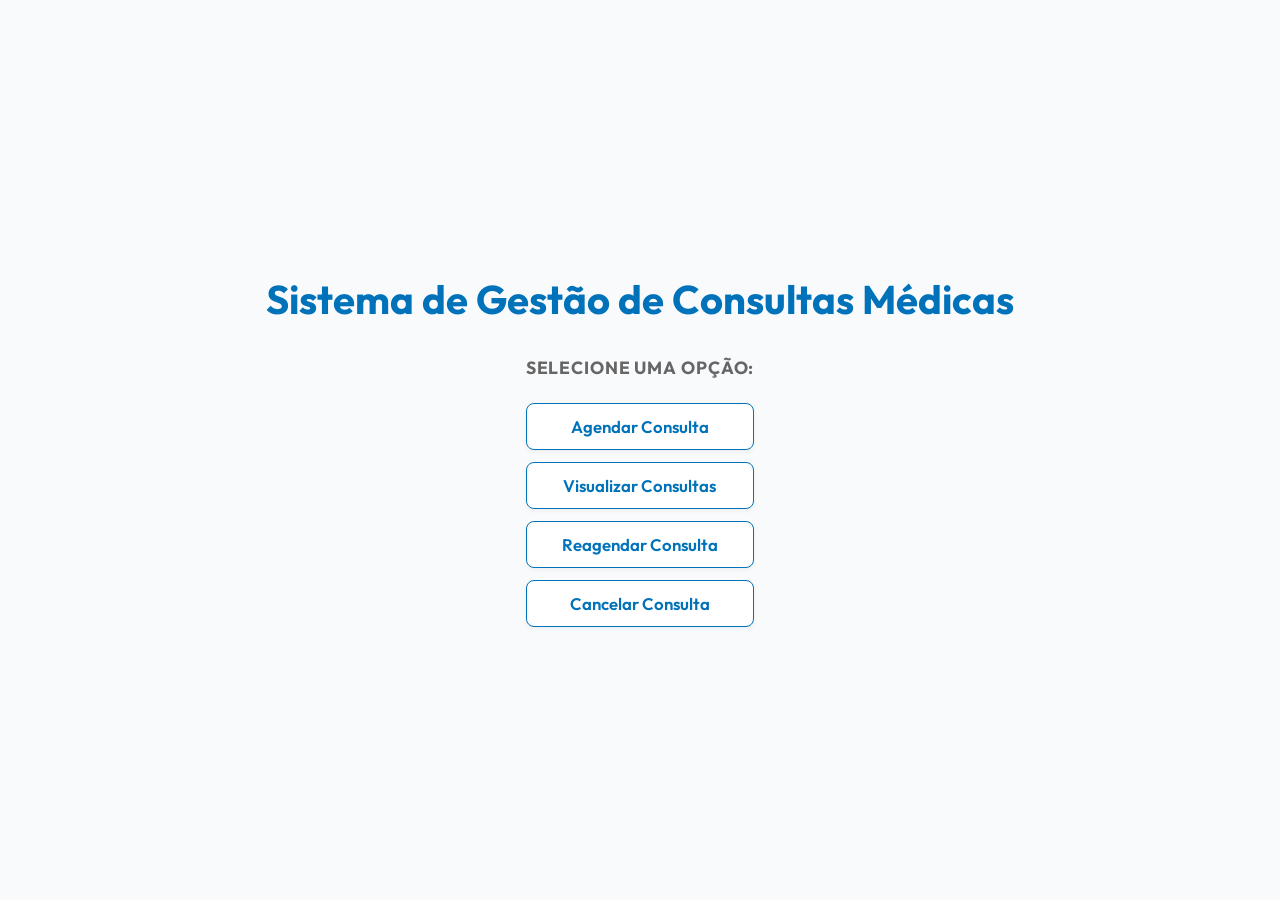
<file: servidorHTTP/static/index.html>
<!DOCTYPE html>
<html lang="pt-br">

<head>
    <meta charset="UTF-8">
    <meta name="viewport" content="width=device-width, initial-scale=1.0">
    <title> Agendamento de Consultas Médicas</title>
    <link href="https://fonts.googleapis.com/css2?family=Outfit:wght@300;400;500;600;700&display=swap" rel="stylesheet">
    <link rel="stylesheet" href="styles/index.style.css">
</head>

<body>
    <main>
        <div class="logo-container">
            <h1>Sistema de Gestão de Consultas Médicas</h1>
        </div>

        <div class="card">
            <nav>
                <h2>Selecione uma opção:</h2>
                <ul>
                    <li>
                        <a href="/forms/agendarConsulta.html" class="nav-btn">
                            <span class="btn-text">Agendar Consulta</span>
                        </a>
                    </li>
                    <li>
                        <a href="/forms/visualizarConsultas" class="nav-btn btn-secondary">
                            <span class="btn-text">Visualizar Consultas</span>
                        </a>
                    </li>
                    <li>
                        <a href="/forms/reagendarConsulta.html" class="nav-btn btn-accent">
                            <span class="btn-text">Reagendar Consulta</span>
                        </a>
                    </li>
                    <li>
                        <a href="/forms/cancelarConsulta.html" class="nav-btn btn-danger">
                            <span class="btn-text">Cancelar Consulta</span>
                        </a>
                    </li>
                </ul>
            </nav>
        </div>
    </main>
</body>

</html>
</file>
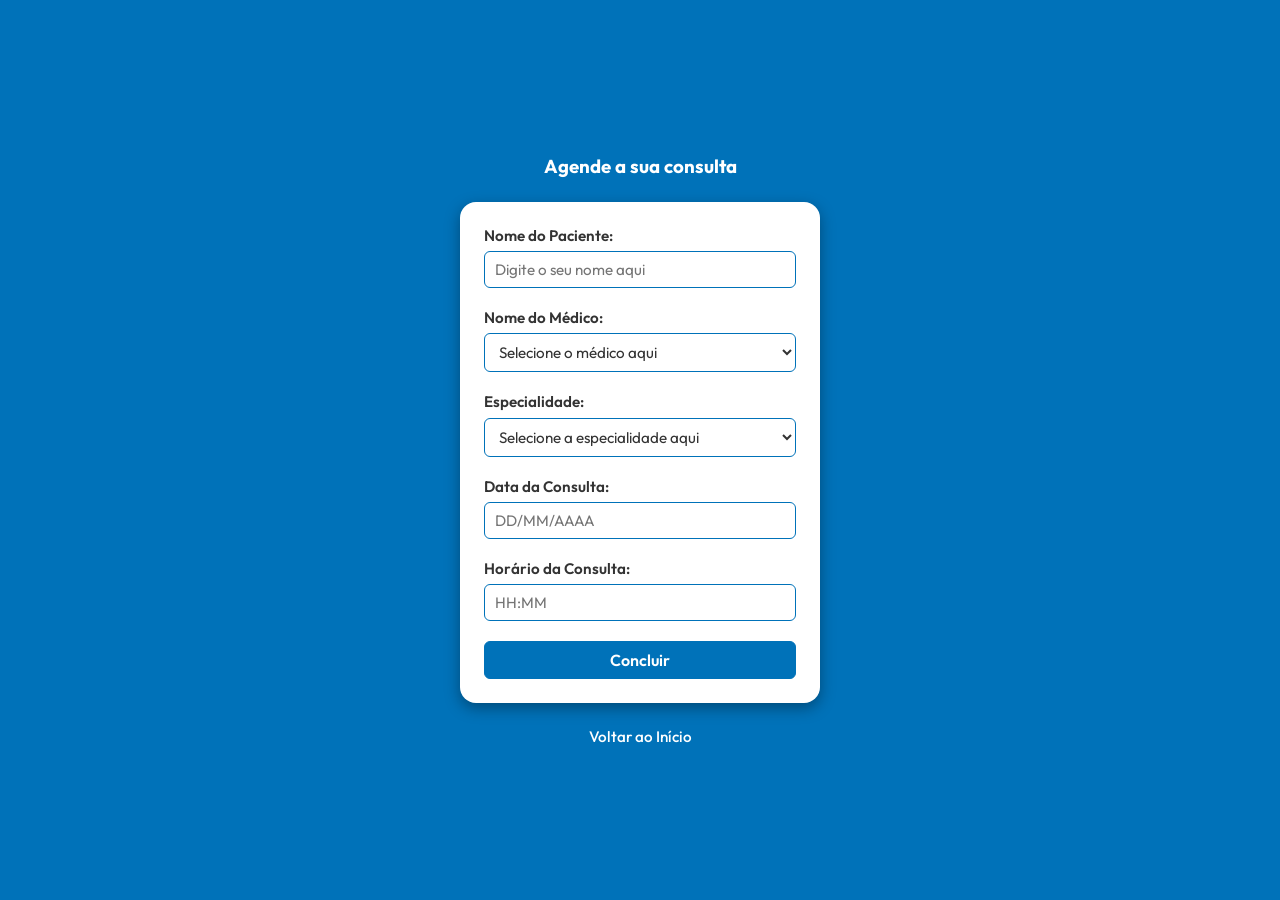
<file: servidorHTTP/static/forms/agendarConsulta.html>
<!DOCTYPE html>
<html lang="pt-br">
<head>
    <meta charset="UTF-8">
    <meta name="viewport" content="width=device-width, initial-scale=1.0">
    <title>Agendar Consulta</title>
    <link href="https://fonts.googleapis.com/css2?family=Outfit:wght@300;400;500;600;700&display=swap" rel="stylesheet">
    <link rel="stylesheet" href="../styles/agendarConsulta.style.css">
</head>
<body>
    <div id="container">
        <h3>Agende a sua consulta</h3>
        
        <form method="POST" action="/agendarConsulta">
            <div>
                <label for="nomePaciente">Nome do Paciente:</label>
                <input id="nomePaciente" name="nomePaciente" placeholder="Digite o seu nome aqui" type="text" required>
            </div>
            
            <div>
                <label for="nomeMedico">Nome do Médico:</label>
                <select id="nomeMedico" name="nomeMedico" required>
                    <option value="" disabled selected>Selecione o médico aqui</option>
                    <option value="Dr. Carlos Souza">Dr. Carlos Souza</option>
                    <option value="Dr. Roberto Silva">Dr. Roberto Silva</option>
                    <option value="Dra. Ana Paula">Dra. Ana Paula</option>
                    <option value="Dra. Mariana Costa">Dra. Mariana Costa</option>
                    <option value="Dr. Lucas Oliveira">Dr. Lucas Oliveira</option>
                </select>
            </div>
            
            <div>
                <label for="especialidade">Especialidade:</label>
                <select id="especialidade" name="especialidade" required>
                    <option value="" disabled selected>Selecione a especialidade aqui</option>
                    <option value="Clínica Geral">Clínica Geral</option>
                    <option value="Cardiologia">Cardiologia</option>
                    <option value="Pediatria">Pediatria</option>
                    <option value="Dermatologia">Dermatologia</option>
                    <option value="Ortopedia">Ortopedia</option>
                </select>
            </div>
            
            <div>
                <label for="dataConsulta">Data da Consulta:</label>
                <input id="dataConsulta" name="dataConsulta" type="text" placeholder="DD/MM/AAAA" maxlength="10" required>
            </div>
            
            <div>
                <label for="horarioConsulta">Horário da Consulta:</label>
                <input id="horarioConsulta" name="horarioConsulta" type="text" placeholder="HH:MM" maxlength="5" required>
            </div>

            <button type="submit"><span>Concluir</span></button>
        </form>
        
        <a href="/index.html" class="back-link">
            <span>Voltar ao Início</span>
        </a>
    </div>

    <script>
        document.getElementById('dataConsulta').addEventListener('input', function (e) {
            var x = e.target.value.replace(/\D/g, '').match(/(\d{0,2})(\d{0,2})(\d{0,4})/);
            e.target.value = !x[2] ? x[1] : x[1] + '/' + x[2] + (x[3] ? '/' + x[3] : '');
        });

        document.getElementById('horarioConsulta').addEventListener('input', function (e) {
            var x = e.target.value.replace(/\D/g, '').match(/(\d{0,2})(\d{0,2})/);
            e.target.value = !x[2] ? x[1] : x[1] + ':' + x[2];
        });
    </script>
</body>
</html>
</file>
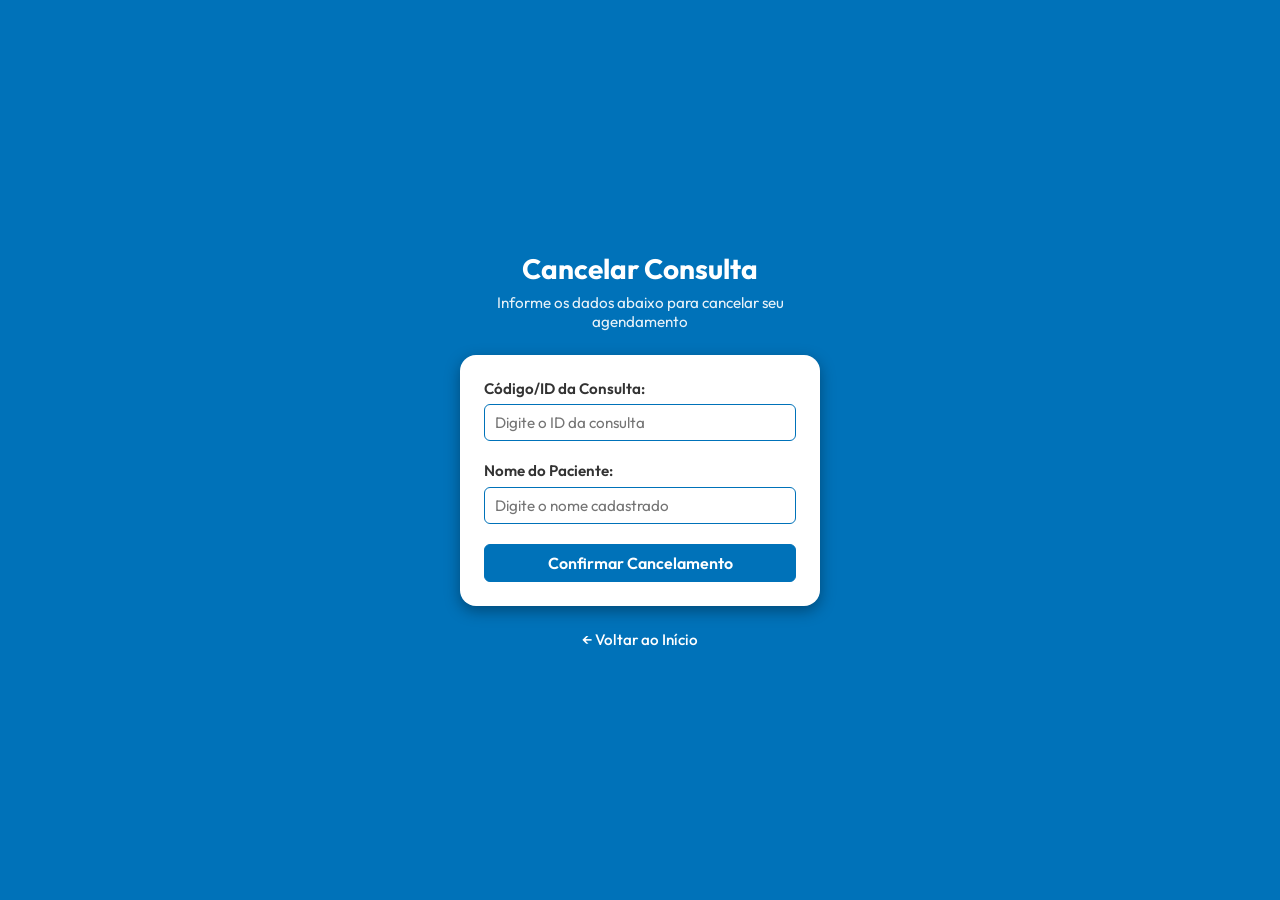
<file: servidorHTTP/static/forms/cancelarConsulta.html>
<!DOCTYPE html>
<html lang="pt-br">

<head>
    <meta charset="UTF-8">
    <meta name="viewport" content="width=device-width, initial-scale=1.0">
    <title>Cancelar Consulta</title>
    <link href="https://fonts.googleapis.com/css2?family=Outfit:wght@300;400;500;600;700&display=swap" rel="stylesheet">
    <link rel="stylesheet" href="../styles/cancelarConsulta.style.css">
</head>

<body>
    <div id="container">
        <div class="header-container">
            <h2>Cancelar Consulta</h2>
            <p>Informe os dados abaixo para cancelar seu agendamento</p>
        </div>

        <form method="POST" action="/cancelarConsulta">
            <div>
                <label for="id">Código/ID da Consulta:</label>
                <input id="id" name="id" placeholder="Digite o ID da consulta" type="number" required>
            </div>

            <div>
                <label for="nomePaciente">Nome do Paciente:</label>
                <input id="nomePaciente" name="nomePaciente" placeholder="Digite o nome cadastrado" type="text"
                    required>
            </div>

            <button type="submit"><span>Confirmar Cancelamento</span></button>
        </form>

        <a href="/index.html" class="back-link">
            <span>← Voltar ao Início</span>
        </a>
    </div>
</body>

</html>
</file>
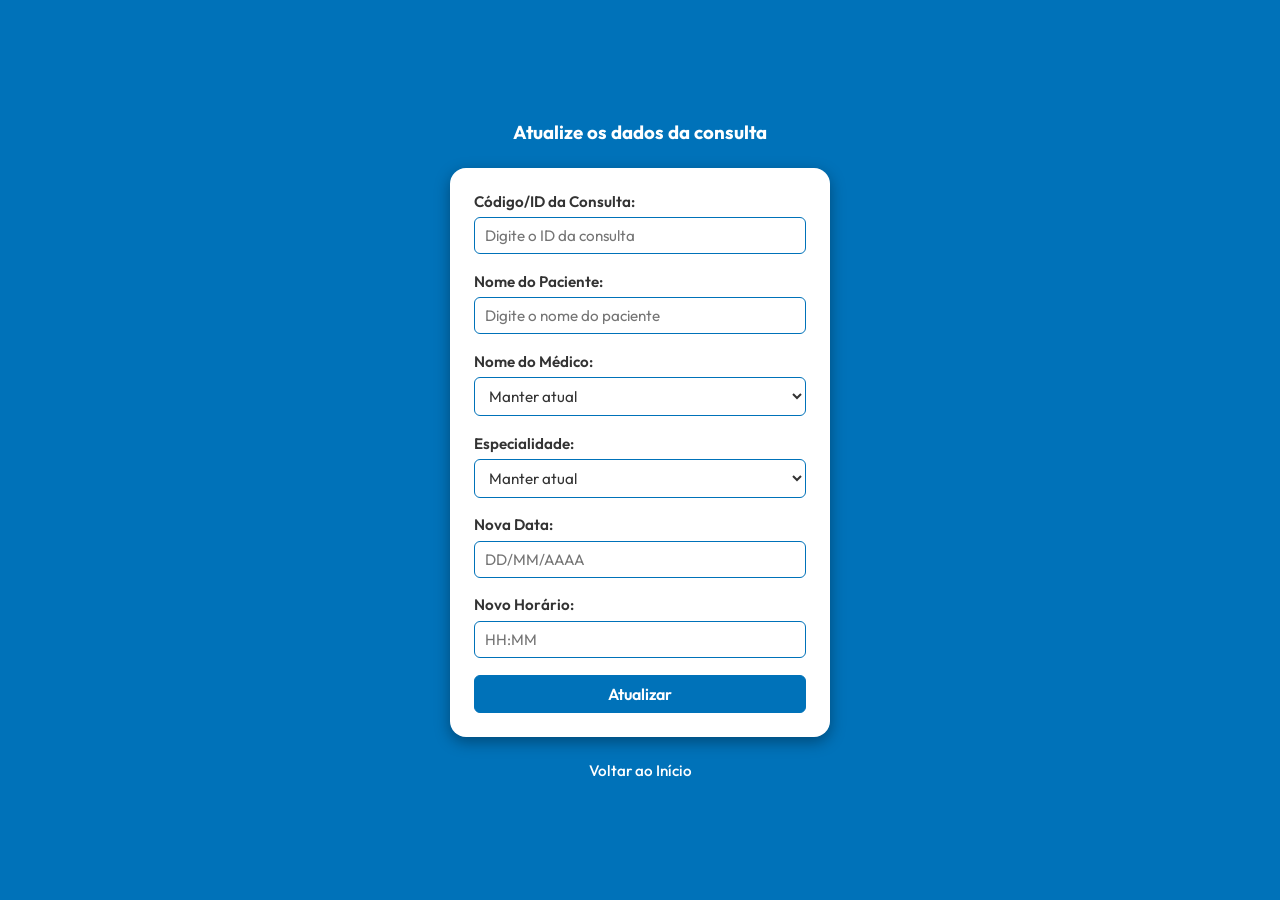
<file: servidorHTTP/static/forms/reagendarConsulta.html>
<!DOCTYPE html>
<html lang="pt-br">
<head>
    <meta charset="UTF-8">
    <meta name="viewport" content="width=device-width, initial-scale=1.0">
    <title>Reagendar Consulta</title>
    <link href="https://fonts.googleapis.com/css2?family=Outfit:wght@300;400;500;600;700&display=swap" rel="stylesheet">
    <link rel="stylesheet" href="../styles/reagendarConsulta.style.css">
</head>
<body>
    <div id="container">
        <h3>Atualize os dados da consulta</h3>
        
        <form method="POST" action="/reagendarConsulta">
            <div>
                <label for="id">Código/ID da Consulta:</label>
                <input id="id" name="id" placeholder="Digite o ID da consulta" type="number" required>
            </div>
            
            <div>
                <label for="nomePaciente">Nome do Paciente:</label>
                <input id="nomePaciente" name="nomePaciente" placeholder="Digite o nome do paciente" type="text" required>
            </div>
            
            <div>
                <label for="nomeMedico">Nome do Médico:</label>
                <select id="nomeMedico" name="nomeMedico">
                    <option value="" selected>Manter atual</option>
                    <option value="Dr. Carlos Souza">Dr. Carlos Souza</option>
                    <option value="Dr. Roberto Silva">Dr. Roberto Silva</option>
                    <option value="Dra. Ana Paula">Dra. Ana Paula</option>
                    <option value="Dra. Mariana Costa">Dra. Mariana Costa</option>
                    <option value="Dr. Lucas Oliveira">Dr. Lucas Oliveira</option>
                </select>
            </div>
            
            <div>
                <label for="especialidade">Especialidade:</label>
                <select id="especialidade" name="especialidade">
                    <option value="" selected>Manter atual</option>
                    <option value="Clínica Geral">Clínica Geral</option>
                    <option value="Cardiologia">Cardiologia</option>
                    <option value="Pediatria">Pediatria</option>
                    <option value="Dermatologia">Dermatologia</option>
                    <option value="Ortopedia">Ortopedia</option>
                </select>
            </div>
            
            <div>
                <label for="dataConsulta">Nova Data:</label>
                <input id="dataConsulta" name="dataConsulta" type="text" placeholder="DD/MM/AAAA" maxlength="10">
            </div>
            
            <div>
                <label for="horarioConsulta">Novo Horário:</label>
                <input id="horarioConsulta" name="horarioConsulta" type="text" placeholder="HH:MM" maxlength="5">
            </div>

            <button type="submit"><span>Atualizar</span></button>
        </form>
        
        <a href="/index.html" class="back-link">
            <span>Voltar ao Início</span>
        </a>
    </div>

    <script>
        document.getElementById('dataConsulta').addEventListener('input', function (e) {
            var x = e.target.value.replace(/\D/g, '').match(/(\d{0,2})(\d{0,2})(\d{0,4})/);
            e.target.value = !x[2] ? x[1] : x[1] + '/' + x[2] + (x[3] ? '/' + x[3] : '');
        });

        document.getElementById('horarioConsulta').addEventListener('input', function (e) {
            var x = e.target.value.replace(/\D/g, '').match(/(\d{0,2})(\d{0,2})/);
            e.target.value = !x[2] ? x[1] : x[1] + ':' + x[2];
        });
    </script>
</body>
</html>
</file>
<file: servidorHTTP/static/styles/index.style.css>
:root{
    --blue-inf: #0072b9;
}

*{
    list-style: none;
    text-decoration: none;
    box-sizing: border-box;
    padding: 0;
    margin: 0;
    font-family: 'Outfit', sans-serif;
}

body {
    background-color: #f8fafc;
    color: #333;
}

main {
    display: flex;
    justify-content: center;
    align-items: center;
    height: 100vh;
    flex-direction: column;
    gap: 2rem;
    text-align: center;
    padding: 1.5rem;

    .logo-container {
        display: flex;
        flex-direction: column;
        align-items: center;
        gap: 0.25rem;

        .icon {
            font-size: 3rem;
            margin-bottom: 0.5rem;
        }

        h1 {
            font-size: 2.5rem;
            color: var(--blue-inf);
            font-weight: 700;
        }

        .subtitle {
            font-size: 1rem;
            color: #666;
        }
    }

    nav {
        display: flex;
        flex-direction: column;
        gap: 1rem;
        width: 100%;
        max-width: 500px;

        h2 {
            font-size: 1.1rem;
            color: #666;
            text-transform: uppercase;
            letter-spacing: 0.05em;
            margin-bottom: 0.5rem;
        }
    }

    ul {
        display: flex;
        flex-direction: column;
        gap: 0.75rem;
        width: 100%;
    }
}

.nav-btn {
    display: flex;
    align-items: center;
    justify-content: center;
    gap: 0.5rem;
    padding: 12px 20px;
    border-radius: 8px;
    background-color: white;
    color: var(--blue-inf);
    border: 1px solid var(--blue-inf);
    font-size: 1.05rem;
    font-weight: 600;
    box-shadow: 0 2px 4px rgba(0, 0, 0, 0.05);
    transition: all 0.2s ease-in-out;
    width: 100%;

    &:hover {
        background-color: var(--blue-inf);
        color: white;
        transform: translateY(-2px);
        box-shadow: 0 4px 10px rgba(0, 90, 147, 0.15);
    }

    &:active {
        transform: translateY(0);
    }
}

@media (max-width: 768px) {
    main {
        gap: 1.5rem;
    }
}
</file>
<file: servidorHTTP/static/styles/agendarConsulta.style.css>
:root{
    --blue-inf: #0072b9;
}

*{
    list-style: none;
    text-decoration: none;
    box-sizing: border-box;
    padding: 0;
    margin: 0;
    font-family: 'Outfit', sans-serif;
}

#container{
    background-color: var(--blue-inf);
    min-height: 100vh;  
    display: flex;
    align-items: center;
    justify-content: center;
    flex-direction: column;
    gap: 1.5rem;
    padding: 1.5rem;

    h3{
        color: white;
    }
    
    form{
        background-color: white;
        box-shadow: rgba(0, 0, 0, 0.35) 0px 5px 15px;
        width: 100%;
        max-width: 360px;
        padding: 1.5rem;
        border-radius: 1rem;
        display: flex;
        justify-content: center;
        flex-direction: column;
        align-items: center;
        gap: 1.25rem;

        div{
            width: 100%;
            display: flex;
            justify-content: start;
            align-items: start;
            flex-direction: column;
            gap: .4rem;

            label{
                font-size: 0.95rem;
                font-weight: 600;
                color: #333;
            }

            input, select{
                border-radius: 6px;
                width: 100%;
                padding: 8px 10px;
                border: solid 1px var(--blue-inf);
                font-size: 0.95rem;
                outline: none;
                background-color: white;
                color: #333;

                &:focus{
                    transition: all .3s ease-in-out;
                    outline: none;
                    transform: scale(1.03);
                }
            }
        }

        button[type = "submit"]{
            border: solid 1px var(--blue-inf);
            background-color: var(--blue-inf);
            color: white;
            padding: 8px 16px;
            border-radius: 6px;
            width: 100%;
            font-size: 1rem;
            font-weight: 600;
            cursor: pointer;
            transition: all 0.2s ease;

            &:hover{
                background-color: #005a93;
                border-color: #005a93;
            }
        }
    }
}

.back-link {
    color: white;
    font-size: 0.95rem;
    font-weight: 500;
    transition: all 0.2s ease;

    &:hover {
        opacity: 0.8;
        text-decoration: underline;
    }
}
</file>
<file: servidorHTTP/static/styles/cancelarConsulta.style.css>
:root {
    --blue-inf: #0072b9;
}

* {
    list-style: none;
    text-decoration: none;
    box-sizing: border-box;
    padding: 0;
    margin: 0;
    font-family: 'Outfit', sans-serif;
}

body {
    background-color: var(--blue-inf);
    margin: 0;
    padding: 0;
}

#container {
    min-height: 100vh;
    display: flex;
    align-items: center;
    justify-content: center;
    flex-direction: column;
    gap: 1.5rem;
    padding: 1.5rem;
    width: 100%;
}

.header-container {
    text-align: center;
    display: flex;
    flex-direction: column;
    align-items: center;
    gap: 0.4rem;
    width: 100%;
    max-width: 360px;
}

.header-container h2 {
    color: white;
    font-size: 1.75rem;
    font-weight: 700;
}

.header-container p {
    color: rgba(255, 255, 255, 0.9);
    font-size: 0.95rem;
}

form {
    background-color: white;
    box-shadow: rgba(0, 0, 0, 0.35) 0px 5px 15px;
    width: 100%;
    max-width: 360px;
    padding: 1.5rem;
    border-radius: 1rem;
    display: flex;
    justify-content: center;
    flex-direction: column;
    align-items: center;
    gap: 1.25rem;
}

form div {
    width: 100%;
    display: flex;
    justify-content: start;
    align-items: start;
    flex-direction: column;
    gap: .4rem;
}

form label {
    font-size: 0.95rem;
    font-weight: 600;
    color: #333;
}

form input {
    border-radius: 6px;
    width: 100%;
    padding: 8px 10px;
    border: solid 1px var(--blue-inf);
    font-size: 0.95rem;
    outline: none;
    background-color: white;
    color: #333;
    transition: all .3s ease-in-out;
}

form input:focus {
    outline: none;
    transform: scale(1.03);
}

form button[type="submit"] {
    border: solid 1px var(--blue-inf);
    background-color: var(--blue-inf);
    color: white;
    padding: 8px 16px;
    border-radius: 6px;
    width: 100%;
    font-size: 1rem;
    font-weight: 600;
    cursor: pointer;
    transition: all 0.2s ease;
}

form button[type="submit"]:hover {
    background-color: #ff3c00;
    border-color: #ff3c00;
}

.back-link {
    color: white;
    font-size: 0.95rem;
    font-weight: 500;
    transition: all 0.2s ease;
}

.back-link:hover {
    opacity: 0.8;
    text-decoration: underline;
}
</file>
<file: servidorHTTP/static/styles/reagendarConsulta.style.css>
:root{
    --blue-inf: #0072b9;
}

*{
    list-style: none;
    text-decoration: none;
    box-sizing: border-box;
    padding: 0;
    margin: 0;
    font-family: 'Outfit', sans-serif;
}

#container{
    background-color: var(--blue-inf);
    min-height: 100vh;  
    display: flex;
    align-items: center;
    justify-content: center;
    flex-direction: column;
    gap: 1.5rem;
    padding: 1.5rem;

    h3{
        color: white;
    }
    
    form{
        background-color: white;
        box-shadow: rgba(0, 0, 0, 0.35) 0px 5px 15px;
        width: 100%;
        max-width: 380px;
        padding: 1.5rem;
        border-radius: 1rem;
        display: flex;
        justify-content: center;
        flex-direction: column;
        align-items: center;
        gap: 1.1rem;

        div{
            width: 100%;
            display: flex;
            justify-content: start;
            align-items: start;
            flex-direction: column;
            gap: .4rem;

            label{
                font-size: 0.95rem;
                font-weight: 600;
                color: #333;
            }

            input, select{
                border-radius: 6px;
                width: 100%;
                padding: 8px 10px;
                border: solid 1px var(--blue-inf);
                font-size: 0.95rem;
                outline: none;
                background-color: white;
                color: #333;

                &:focus{
                    transition: all .3s ease-in-out;
                    outline: none;
                    transform: scale(1.03);
                }
            }
        }

        button[type = "submit"]{
            border: solid 1px var(--blue-inf);
            background-color: var(--blue-inf);
            color: white;
            padding: 8px 16px;
            border-radius: 6px;
            width: 100%;
            font-size: 1rem;
            font-weight: 600;
            cursor: pointer;
            transition: all 0.2s ease;

            &:hover{
                background-color: #005a93;
                border-color: #005a93;
            }
        }
    }
}

.back-link {
    color: white;
    font-size: 0.95rem;
    font-weight: 500;
    transition: all 0.2s ease;

    &:hover {
        opacity: 0.8;
        text-decoration: underline;
    }
}
</file>
